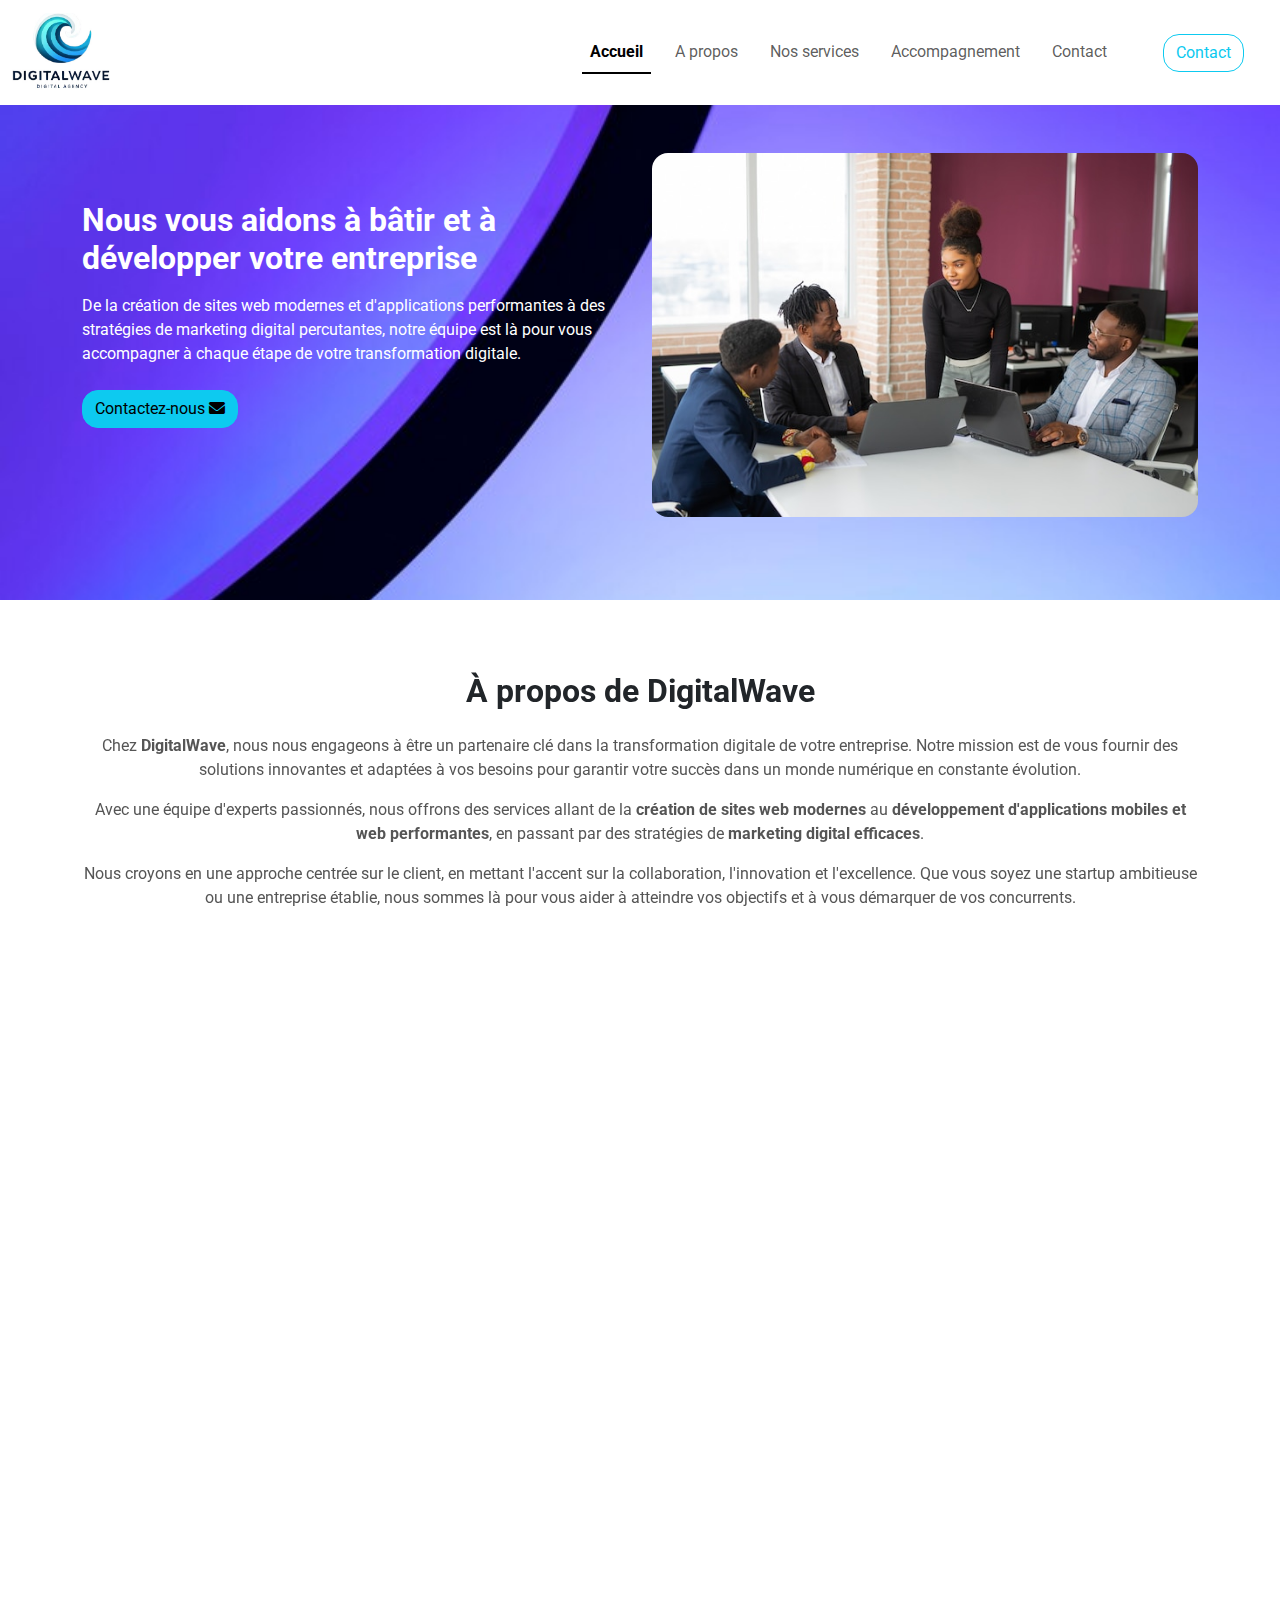
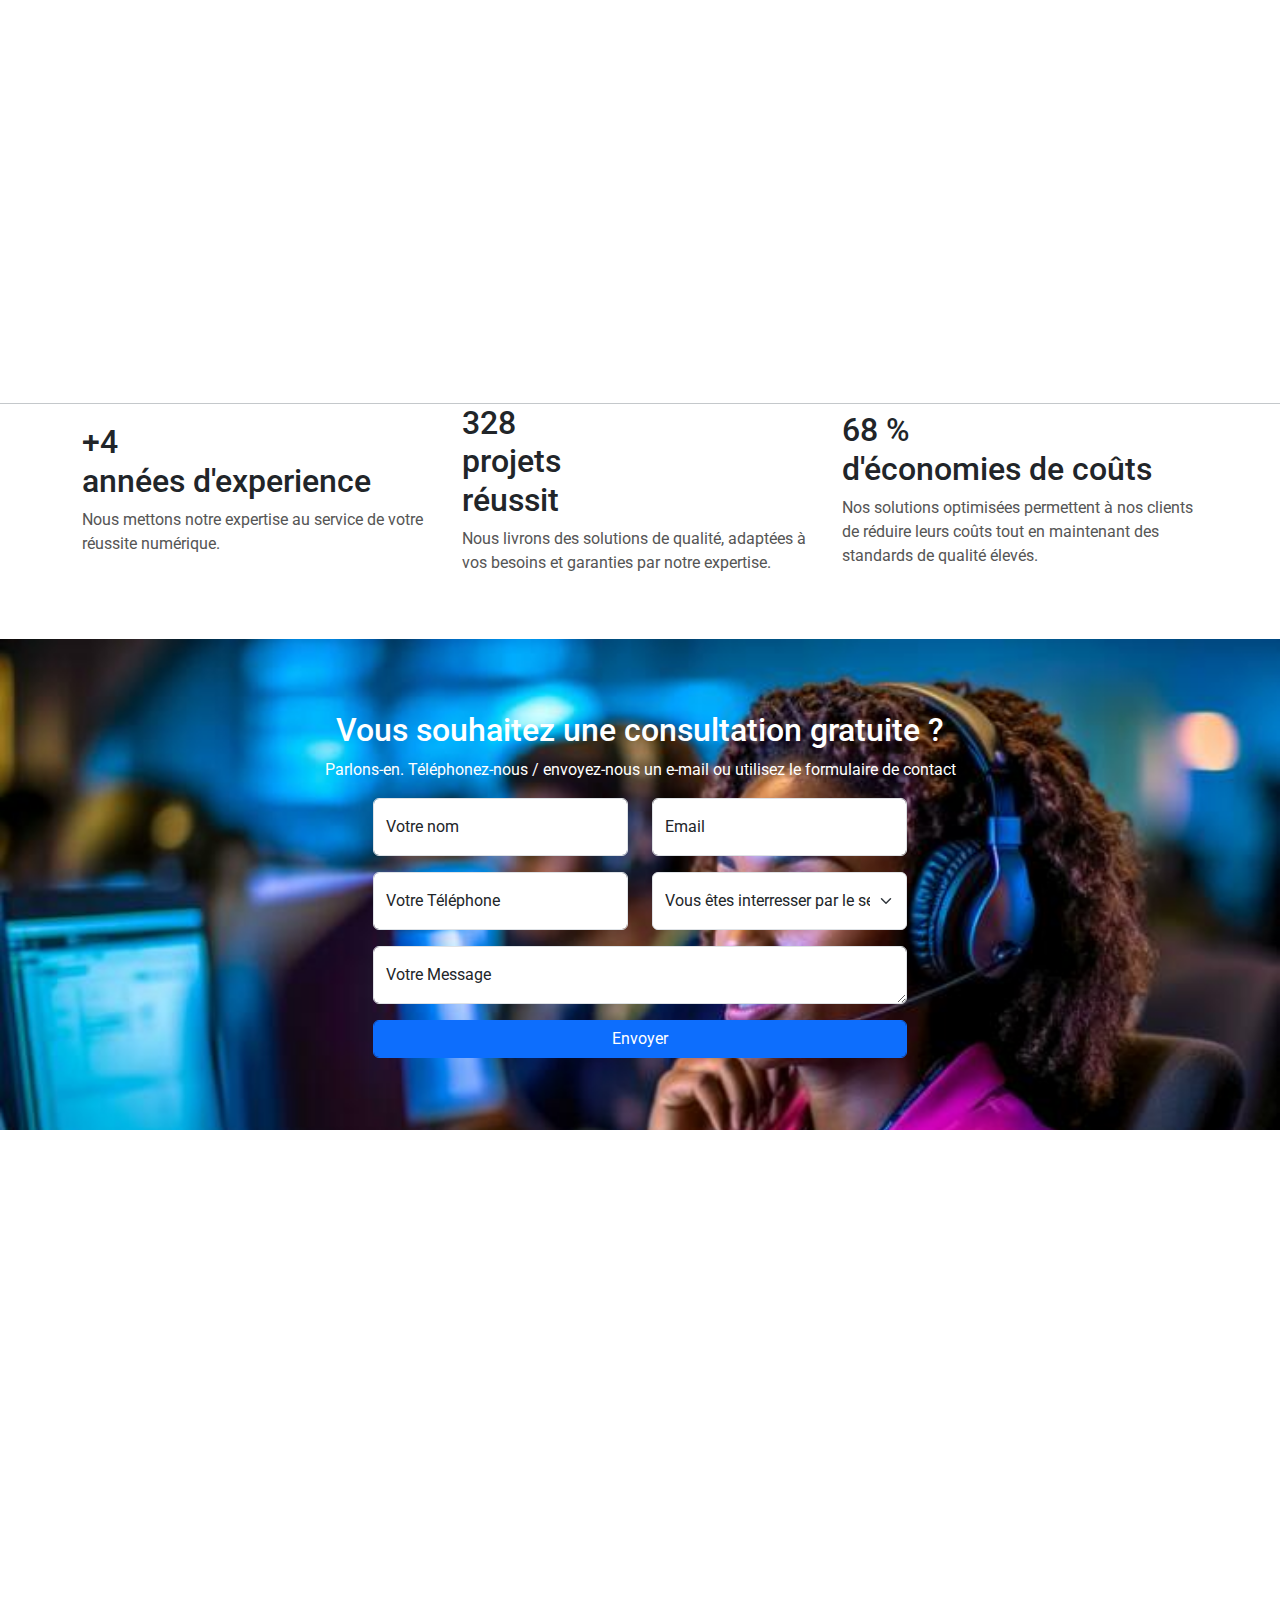
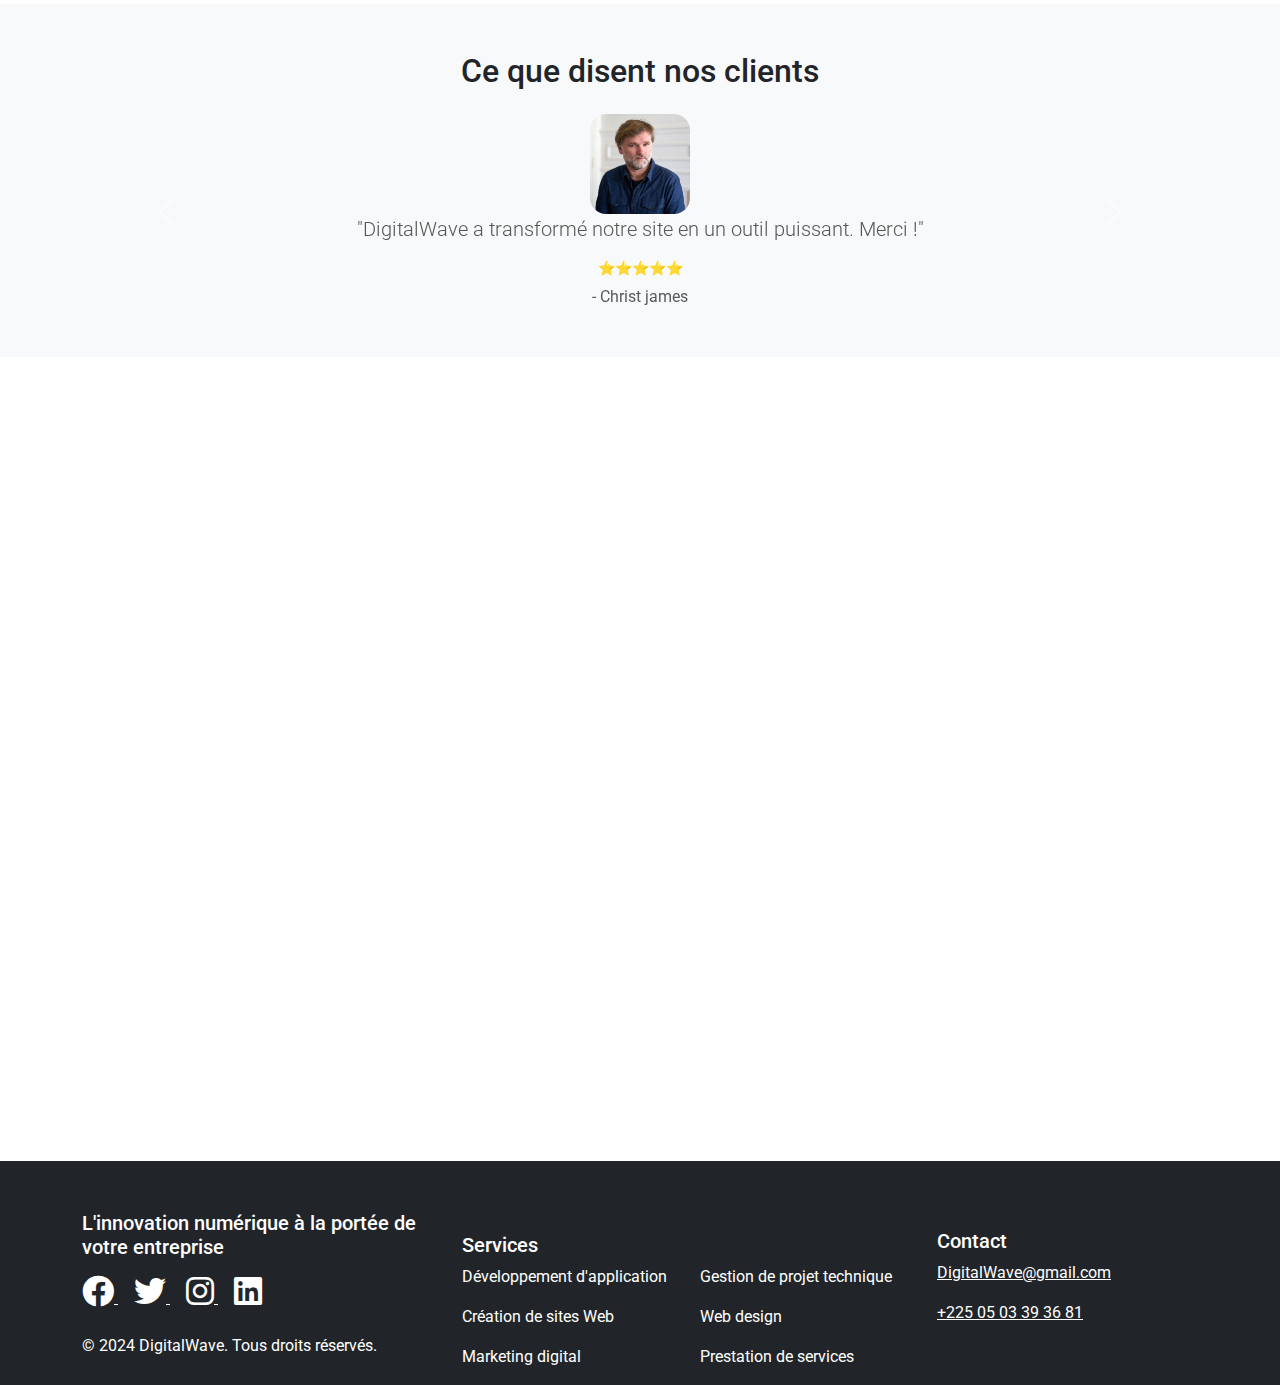
<file: index.html>
<!DOCTYPE html>
<html lang="fr">
<head>
    <meta charset="UTF-8">
    <meta name="viewport" content="width=device-width, initial-scale=1.0">
    <title>DigitalWave</title>

    <link rel="shortcut icon" href="" type="image/x-icon">
    


    <!--Anim page-->
    <link href="https://unpkg.com/aos@2.3.1/dist/aos.css" rel="stylesheet"> 

    <link rel="preconnect" href="https://fonts.googleapis.com">
    <link rel="preconnect" href="https://fonts.gstatic.com" crossorigin>


  <!--Icone-->
    <link href="https://cdnjs.cloudflare.com/ajax/libs/font-awesome/6.0.0/css/all.min.css" rel="stylesheet">

  <!--F-Family-->
    <link rel="preconnect" href="https://fonts.googleapis.com">
<link rel="preconnect" href="https://fonts.gstatic.com" crossorigin>
<link href="https://fonts.googleapis.com/css2?family=Roboto:ital,wght@0,100;0,300;0,400;0,500;0,700;0,900;1,100;1,300;1,400;1,500;1,700;1,900&display=swap" rel="stylesheet">


  <!--Remet boostrap avec lien en ligne-->
  <link rel="stylesheet" href="bootstrap/css/bootstrap.css">
  <script src="bootstrap/js/bootstrap.bundle.js"></script>

  <link rel="stylesheet" href="Style/style.css">

</head>


<body>
  <!--Nav Bar-->
    <nav class="navbar navbar-expand-lg bg-white">
        <div class="container-fluid">
          <a class="navbar-brand" href="index.html" >
            <img src="image/LogoNav.jpg" alt="Logo" class="img-fluid" width="100">
          </a>

          <button class="navbar-toggler" type="button" data-bs-toggle="collapse" data-bs-target="#navbarSupportedContent" aria-controls="navbarSupportedContent" aria-expanded="false" aria-label="Toggle navigation">
            <span class="navbar-toggler-icon"></span>
          </button>
          <div class="collapse navbar-collapse" id="navbarSupportedContent">
            <ul class="navbar-nav ms-auto mb-2 mb-lg-0 me-5 nav nav-underline">
              <li class="nav-item">
                <a class="nav-link active" aria-current="page" href="index.html">Accueil</a>
              </li>
              <li class="nav-item">
                <a class="nav-link" href="#apropos">A propos</a>
              </li>
              <li class="nav-item">
                <a class="nav-link" href="#services">Nos services</a>
              </li>
              <li class="nav-item">
                <a class="nav-link" href="#accompagnement">Accompagnement</a>
              </li>
              <li class="nav-item">
                <a class="nav-link" href="contact.html"> Contact</a>
              </li>  
            </ul>
            <a href="contact.html">
            <button class="btn btn-outline-info me-4 rounded-4" >
                 Contact
            </button>
            </a>
          </div>
        </div>
      </nav>

      <!--Section d'presentation-->
      <section id="" class="text-white mb-5 sectionSt" data-aos="fade">
        <div class="container">
          <div class="row">
            <div class="col-md-6 mb-3 p-perso-text">
              <h1 class="fw-bold mb-3 h2">Nous vous aidons à bâtir et à développer votre entreprise</h1>
              <p class="mb-4 text-white">De la création de sites web modernes et d'applications performantes à des stratégies de marketing digital percutantes, notre équipe est là pour vous accompagner à chaque étape de votre transformation digitale.</p>
              <a href="contact.html" class="btn btn-info rounded-4">Contactez-nous <i class="fas fa-envelope"></i></a> 
            </div>
      
            <div class="col-md-6 p-perso">
              <img src="image/pres.jpg" alt="" class="img-fluid rounded-4 mb-5">
            </div>
      
          </div>
        </div>
      </section>



      <section id="apropos" class="text-center py-4 sapropos" data-aos="fade">
        <div class="container">
          <div class="row justify-content-center">
              <h1 class="fw-bold mb-4 h2 text-dark">À propos de DigitalWave</h1>
              <p>
                Chez <strong>DigitalWave</strong>, nous nous engageons à être un partenaire clé dans la transformation digitale de votre entreprise. Notre mission est de vous fournir des solutions innovantes et adaptées à vos besoins pour garantir votre succès dans un monde numérique en constante évolution.
              </p>
              <p>
                Avec une équipe d'experts passionnés, nous offrons des services allant de la <strong>création de sites web modernes</strong> au <strong>développement d'applications mobiles et web performantes</strong>, en passant par des stratégies de <strong>marketing digital efficaces</strong>.
              </p>
              <p>
                Nous croyons en une approche centrée sur le client, en mettant l'accent sur la collaboration, l'innovation et l'excellence. Que vous soyez une startup ambitieuse ou une entreprise établie, nous sommes là pour vous aider à atteindre vos objectifs et à vous démarquer de vos concurrents.
              </p>
            </div>
          </div>
        </div>
      </section>
      
      
<!--Section nos services-->
<section id="services" class="py-4">
  <h2 class="text-center fw-bold mb-3"  data-aos="fade-down" data-aos-duration="1000">Nos services</h2>
  <div class="container text-center align-items-center">
    
    <p  data-aos="fade-down" data-aos-duration="1000">Découvrez une gamme complète de services conçus pour répondre aux besoins des entreprises modernes. Que ce soit pour développer des solutions numériques innovantes, améliorer votre présence en ligne ou optimiser vos projets techniques, notre expertise est à votre service pour vous aider à atteindre vos objectifs.</p>

    <div class="row">

      <div class="col-md-4 mb-4" data-aos="fade-up" data-aos-duration="1000">
        <div class="card shadow-sm sectionService">
          <div class="card-body">
            <div class="icon-container">
              <i class="fas fa-laptop-code"></i>
            </div>
            <h5 class="card-title">Création de sites web</h5>
            <p class="card-text">Des sites web modernes et sur mesure pour valoriser votre identité et atteindre vos objectifs.</p>
          </div>
        </div>
      </div>

      <div class="col-md-4 mb-4" data-aos="fade-up" data-aos-duration="1000">
        <div class="card shadow-sm sectionService">
          <div class="card-body">
            <div class="icon-container">
              <i class="fas fa-mobile-alt"></i>
            </div>
            <h5 class="card-title">Développement d'application mobiles et web</h5>
            <p class="card-text">Conception et développement d'application Web, Android et IOS adaptées à vos besoins.</p>
          </div>
        </div>
      </div>

      <div class="col-md-4 mb-4" data-aos="fade-up" data-aos-duration="1000">
        <div class="card shadow-sm sectionService">
          <div class="card-body">
            <div class="icon-container">
              <i class="fas fa-bullhorn"></i>
            </div>
            <h5 class="card-title">Marketing digital</h5>
            <p class="card-text">Boostez votre visibilité en ligne avec des stratégies de marketing digital efficaces adaptées à vos besoins.</p>
          </div>
        </div>
      </div>

      <div class="col-md-4 mb-4" data-aos="fade-up" data-aos-duration="1000">
        <div class="card shadow-sm sectionService">
          <div class="card-body">
            <div class="icon-container">
              <i class="fas fa-project-diagram"></i>
            </div>
            <h5 class="card-title">Gestion de projet technique</h5>
            <p class="card-text">Gestion complète de vos projets techniques, de la planification à l'exécution, pour assurer le respect des délais et du budget.</p>
          </div>
        </div>
      </div>

      <div class="col-md-4 mb-4" data-aos="fade-up" data-aos-duration="1000">
        <div class="card shadow-sm sectionService">
          <div class="card-body">
            <div class="icon-container">
              <i class="fas fa-paint-brush"></i>
            </div>
            <h5 class="card-title">Web design</h5>
            <p class="card-text">Des designs uniques et une conception UX/UI soignée pour une expérience utilisateur optimale.</p>
          </div>
        </div>
      </div>

      <div class="col-md-4 mb-4" data-aos="fade-up" data-aos-duration="1000">
        <div class="card shadow-sm sectionService">
          <div class="card-body">
            <div class="icon-container">
              <i class="fas fa-handshake"></i>
            </div>
            <h5 class="card-title">Prestation de services</h5>
            <p class="card-text">Des prestations techniques sur mesure : sécurité informatique renforcée et optimisation de votre infrastructure cloud</p>
          </div>
        </div>
      </div>

    </div>
  </div>
</section>

<!--Section sout entre...-->
<section class=" mb-5" data-aos="fade-down"
data-aos-easing="linear"
data-aos-duration="1500">
  <div id="accompagnement" class="container mb-">
    <div class="row align-items-center">
      <div class="col-md-6 align-items-center">
        <h1 class="mb-3 h3">Accompagnement stratégique à la croissance par un dirigeant expérimenté.</h1>
        <p>Bénéficiez de l'expertise d'un dirigeant chevronné pour guider votre entreprise vers une croissance durable. Nous vous aidons à définir des stratégies adaptées à vos besoins, à surmonter les défis du marché et à maximiser vos opportunités, tout en assurant une gestion efficace et une prise de décision éclairée.</p>
      </div>

      <div class="col-md-6 text-end " >

        <img src="image/tuteur-aidant-etudiants-cours-informatique_74855-1668.jpg" alt="" class=" img-fluid rounded-4">

      </div>




    </div>
  </div>
  

</section>


<!--Section succés-->
<section class="mb-5 border-top border-1 border-secondary-subtle">
<div class="container text-start">
  <div class="row align-items-center">
    <div class="col-md-4">
      <h2><span>+4 </span><br>années d'experience</h2>
      <p>Nous mettons notre expertise au service de votre réussite numérique. </p>
    </div>

    <div class="col-md-4">
      <h2><span>328 </span><br>projets <br>réussit</h2>
      <p>Nous livrons des solutions de qualité, adaptées à vos besoins et garanties par notre expertise. </p>
    </div>

    <div class="col-md-4">
      <h2><span>68 %</span><br>d'économies de coûts</h2>
      <p>Nos solutions optimisées permettent à nos clients de réduire leurs coûts tout en maintenant des standards de qualité élevés.</p>
    </div>

  </div>
</div>
</section>

<!--Section consultation-->
<section class=" bg-dark text-dark mb-5 p-4"  style="background-image: url('image/fsecfint.jpg'); background-repeat: no-repeat; background-size: cover;">
  <div class="container text-center py-5">
    <div class="row justify-content-center">
      <h2 class="text-white">Vous souhaitez une consultation gratuite ?</h2>
        <p class="text-white"> Parlons-en. Téléphonez-nous / envoyez-nous un e-mail ou utilisez le formulaire de contact</p>
        <div class="row align-items-center justify-content-center">
          <div class="col-md-6">
            
        <form id="contactForm" class="row">
          <div class="col-md-6">
              <div class="form-floating mb-3">
                  <input type="text" class="form-control" id="floatingName" placeholder="Saisir votre nom" required>
                  <label for="floatingName">Votre nom</label>
              </div>
          </div>
      
          <div class="col-md-6">
              <div class="form-floating mb-3">
                  <input type="email" class="form-control" id="floatingEmail" placeholder="Saisir votre email" required>
                  <label for="floatingEmail">Email</label>
              </div>
          </div> 
             
          <div class="col-md-6">
              <div class="form-floating mb-3">
                  <input type="tel" class="form-control" id="floatingPhone" placeholder="Saisir votre téléphone" required>
                  <label for="floatingPhone">Votre Téléphone</label>
              </div>
          </div>

          <div class="col-md-6">
            <div class="input-group ">
            <select class="form-select" id="inputGroupSelect03" aria-label="Example select with button addon" style="height: 58px;">
              <option selected>Vous êtes interresser par le service de  ...</option>
              <option value="1">Développement d'application mobiles et web</option>
              <option value="2">Web design</option>
              <option value="3">Marketing digital</option>
              <option value="4">Création de sites web</option>
              <option value="5">Gestion de projet technique</option>
              <option value="6">Prestation de services</option>
            </select>
            </div>
          </div>
      
          <div class="col-md-12">
              <div class="form-floating mb-3">
                  <textarea id="floatingMessage" class="form-control" rows="5" placeholder="Votre message" required></textarea>
                  <label for="floatingMessage">Votre Message</label>
              </div>
          </div>
          <div class="col-md-12">
              <button type="submit" class="btn btn-primary form-control">Envoyer</button>
          </div>
      </form>
          </div>
        </div>
    </div>
  </div>
</section>


<!--Section secteur d'activité-->
<section class="mb-5 " data-aos="flip-up" >
  <div class="container text-center">
    <h2 class="mb-4">Industries dans lesquelles nous travaillons</h2>
    <div class="row justify-content-center">
      <div class="col-md-3 mb-3">
        <div class="industry-item" style="background-image: url('image/social.jpg');">
          <h1 class="industry-title">Sociale</h1>
        </div>
      </div>
      <div class="col-md-3 mb-3">
        <div class="industry-item" style="background-image: url('image/finance.jpg');">
          <h1 class="industry-title">Finance</h1>
        </div>
      </div>
      <div class="col-md-3 mb-3">
        <div class="industry-item" style="background-image: url('image/marketing.jpg');">
          <h1 class="industry-title">Commercial</h1>
        </div>
      </div>
      <div class="col-md-3 mb-3">
        <div class="industry-item" style="background-image: url('image/technologie.jpg');">
          <h1 class="industry-title">Technologie</h1>
        </div>
      </div>
    </div>
  </div>
</section>


<!--Section commentaire-->
<section class="bg-light  mb-5">
  <div class="container text-center py-5">
    <h2 class="mb-4">Ce que disent nos clients</h2>
    <div id="testimonialCarousel" class="carousel slide" data-bs-ride="carousel">
      <div class="carousel-inner">
        <div class="carousel-item active">
          <img src="image/comment1.jpg" alt="Avatar" class="rounded-4" style="height: 100px;">
          <p class="lead">"DigitalWave a transformé notre site en un outil puissant. Merci !"</p>
          <h4 class="small">⭐⭐⭐⭐⭐</h4>
          <span class="text-muted">- Christ james</span>
        </div>
        <div class="carousel-item">
          <img src="image/comment2.jpg" alt="Avatar" class="rounded-4" style="height: 100px;">
          <p class="lead">"Leur équipe est professionnelle et réactive. Je recommande."</p>
          <h4 class="small">⭐⭐⭐⭐⭐</h4>
          <span class="text-muted">- Stephanie priva</span>
        </div>
        <div class="carousel-item">
          <img src="image/comment3.jpg" alt="Avatar" class="rounded-4" style="height: 100px;">
          <p class="">"Un travail impeccable, je recommande vivement! Un vrai plaisir de collaborer."</p>
          <h4 class="small">⭐⭐⭐⭐⭐</h4>
          <footer class="text-muted">Marie Leblanc</footer>
        </div>
      </div>
      <button class="carousel-control-prev" type="button" data-bs-target="#testimonialCarousel" data-bs-slide="prev">
        <span class="carousel-control-prev-icon" aria-hidden="true"></span>
        <span class="visually-hidden">Previous</span>
      </button>
      <button class="carousel-control-next" type="button" data-bs-target="#testimonialCarousel" data-bs-slide="next">
        <span class="carousel-control-next-icon" aria-hidden="true"></span>
        <span class="visually-hidden">Next</span>
      </button>
    </div>
  </div>
</section>


<!--Section d'entreprise aidé -->
<section class="mb-5" data-aos="zoom-in-left">

  <div class="container">
    <div class="row align-items-center">

      <div class="col-md-5">
        <img src="image/comp part.jpg" alt="" class="img-fluid rounded-4">
      </div>

      <div class="col-md-7">
        <div class="row">
          <h1 class="mb-3 h2">Forts de collaborations avec des leaders de l'industrie </h1>
            <p>Nous apportons notre expertise acquise auprès des entreprises les plus influentes pour vous offrir des solutions adaptées et performantes.</p>
        
          <div class="row align-items-center justify-content-end text-center">
            <div class="col-6 col-md-3 mb-3">
              <img src="image/imgentpart1.png" class="img-fluid" alt="">
            </div>
  
            <div class="col-6 col-md-3 mb-3">
              <img src="image/imgentpart2.png" class="img-fluid" alt="">
            </div>
  
            <div class="col-6 col-md-3 mb-3">
              <img src="image/imgentpart3.png" class="img-fluid" alt="">
            </div>
  
            <div class="col-6 col-md-3 mb-3">
              <img src="image/imgentpart4.png" class="img-fluid" alt="">
            </div>
          </div>
          
        </div>

      </div>

    </div>
  </div>

</section>

<!--Section question-->
<section data-aos="zoom-out" style="margin-bottom: -25px;">
  <div class="container text-center">
      <div class="card-body p-5 rounded-4" style="background-image: url('image/sec2.jpg'); background-repeat: no-repeat; background-size: cover; width: auto; height: auto;">
        <h2 class="card-title mt-4">Vous avez des questions?</h2>
        <p class="card-text">Besoin d’aide ou d’informations ? Contactez-nous dès maintenant, et notre équipe se fera un plaisir de vous accompagner.</p>
        <button class="btn btn-info rounded-4">Contactez-nous
          <i class="fas fa-phone-alt text-dark"></i></button>
      </div>
  </div>
</section>

<!-- Footer -->
<footer class="bg-dark text-bottom foot pt-4  d-flex flex-column justify-content-end">
  <div class="container">
    <div class="row align-items-center">
      <div class="col-md-4 ">
        <div class="mb-3">

          </div>
            <h5 class="text-white mb-3">L'innovation numérique à la portée de votre entreprise</h5>
      

              <!-- Icônes de réseaux sociaux -->
              <div class="social-icons mb-4">
                <a href="https://www.facebook.com" target="_blank" class="text-white me-3">
                  <i class="fab fa-facebook fa-2x"></i>
                </a>
                <a href="https://www.twitter.com" target="_blank" class="text-white me-3">
                  <i class="fab fa-twitter fa-2x"></i>
                </a>
                <a href="https://www.instagram.com" target="_blank" class="text-white me-3">
                  <i class="fab fa-instagram fa-2x"></i>
                </a>
                <a href="https://www.linkedin.com" target="_blank" class="text-white me-3">
                  <i class="fab fa-linkedin fa-2x"></i>
                </a>
                </div>
        
              <p class="text-white">&copy; 2024 DigitalWave. Tous droits réservés.</p>
      </div>

      <div class="col-md-5 mt-5 ">
        <h5 class="text-white">Services</h5>

        <div class="row">

          <div class="col-md-6 text-muted">

            <p><a href="#services" class="text-white text-decoration-none >">Développement d'application </a></p>
            <p><a href="#services" class="text-white text-decoration-none >">Création de sites Web</a></p>
            <p><a href="#services" class="text-white text-decoration-none >">Marketing digital</a></p>

          </div>
      
          <div class="col-md-6"> 

            <p><a href="#services" class="text-white text-decoration-none >">Gestion de projet technique</a></p>
            <p><a href="#services" class="text-white text-decoration-none >">Web design</a></p>
            <p><a href="#services" class="text-white text-decoration-none >">Prestation de services</a></p>

          </div>
        </div>
      </div>

      <div class="col-md-3 ">

        <h5 class="text-white">Contact</h5>
        <p><a href="mailto:DigitalWave@gmail.com" class="text-white ">DigitalWave@gmail.com</a></p>
        <p><a href="tel:+2250503393681" class="text-white">+225 05 03 39 36 81</a></p>

      </div>



  </div>
</footer>




<script src="https://unpkg.com/aos@2.3.1/dist/aos.js"></script>

<script>
  AOS.init();
</script>

</body>
</html>
</file>
<file: Style/style.css>
body {
  font-family : 'Roboto', sans-serif;
}


body {
  overflow-x: hidden;
}



h1 {
  font-size: 60px;  /* Ajuste cette valeur selon la taille que tu préfères */
}

.sectionSt {
  width: 100%;
  height: 55vh; /* Ajuste la hauteur de la section */
  background-image: url('../image/fsec3.jpg'); 
  background-repeat: no-repeat; 
  background-position: center;
  background-size: cover;
}


.sapropos{
  justify-content: center;

}

.p-perso-text {
  padding-top: 6rem;
}

.p-perso {
  padding-top: 3rem;
}

/*vu mobile*/
@media (max-width: 768px) {
  .sectionSt {
    width: 100%;
    height: 80vh;
  }
  .p-perso-text {
    padding-top: 2rem;
  }
}

/*Nos secrvices*/

 /* Hover effect sur les cartes de services */
 .card {
    transition: transform 0.3s ease, box-shadow 0.3s ease;
  }
  
  .card:hover {
    transform: scale(1.1);
    box-shadow: 0 4px 20px rgba(0, 0, 0, 0.2);
  }
  
/* Overlay pour améliorer la lisibilité du texte */
.card::before {
  content: '';
  position: absolute;
  top: 0;
  left: 0;
  right: 0;
  bottom: 0;
  background: rgba(184, 182, 182, 0.3); /* Overlay sombre */
  border-radius: 8px;
  z-index: -1;
}

.industry-item {
    position: relative;
    background-size: cover;
    background-position: center;
    background-repeat: no-repeat;
    height: 300px; /* Ajustez selon vos besoins */
    display: flex;
    align-items: flex-end;
    justify-content: center;
    border-radius: 8px;
    overflow: hidden;
    color: #fff;
    text-shadow: 0 2px 5px rgba(0, 0, 0, 0.7);
    transition: background-size 0.6s ease-in-out, background-color 0.6s ease-in-out; /* Transition fluide pour le zoom et le noircissement */
  }
  
  .industry-item::before {
    content: "";
    position: absolute;
    top: 0;
    left: 0;
    right: 0;
    bottom: 0;
    background-color: rgba(0, 0, 0, 0.3); /* Légère superposition sombre */
    transition: background-color 0.6s ease-in-out; /* Transition pour l'effet de sombre */
    z-index: 0;
  }
  
  .industry-item:hover {
    background-size: 110%; /* Agrandit l'image en arrière-plan lors du survol */
  }
  
  .industry-item:hover::before {
    background-color: rgba(0, 0, 0, 0.5); /* Augmente l'effet sombre lors du survol */
  }
  
  .industry-item h2 {
    padding: 10px 20px;
    border-radius: 5px;
    font-size: 1.2em;
    font-weight: bold;
    z-index: 1; /* Placer le titre au-dessus de l'overlay */
  }
  

  
  .industry-title {
    padding: 10px 20px;
    border-radius: 5px;
    font-size: 1.2em;
    font-weight: bold;
  }
  
  /* Conteneur de l'icône pour aligner au-dessus du titre */
.icon-container {
    font-size: 2rem; /* Taille de l'icône */
    margin-bottom: 15px; /* Espacement entre l'icône et le titre */
}

.card-body i {
    color: #00d5ff; /* Couleur bleue pour l'icône */
}

h3 {
  font-weight: bold;
  color: #333;
}
p {
  font-size: 1rem;
  line-height: 1.5;
  color: #555;
}

/*Comment*/


.cardC {
  width: 18rem;
  text-align: center;
}
.cardC img {
  width: 100px;
  height: 100px;
  border-radius: 50%;
  margin: 15px auto;
}
.section-titleC {
  text-align: center;
  color: #333;
  margin-bottom: 40px;
}


.sectionQ{
  display: flex;
  justify-content: center;
   align-items: center;
  position: relative;

}

@media (max-width: 768px) {
  .sectionQ{
width: ;
  
  }

}

.foot{
  height: auto;
}
</file>
